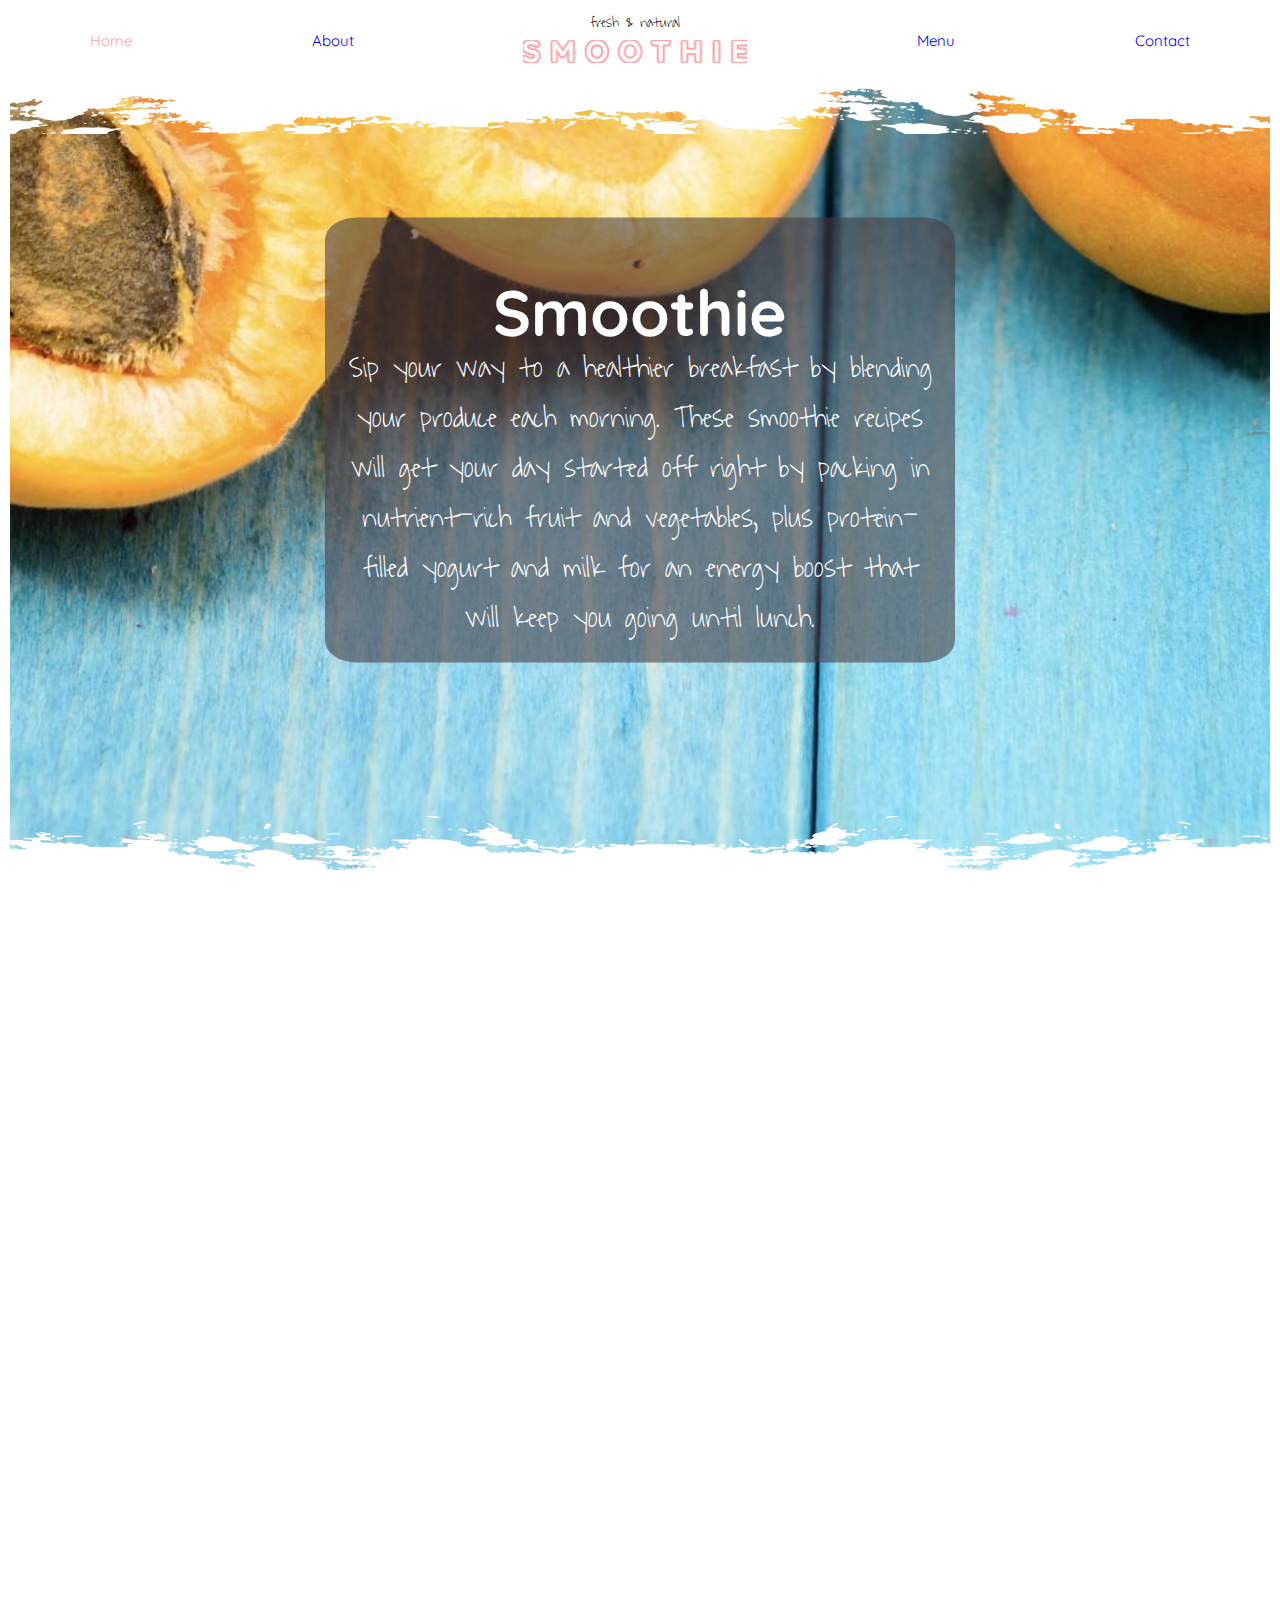
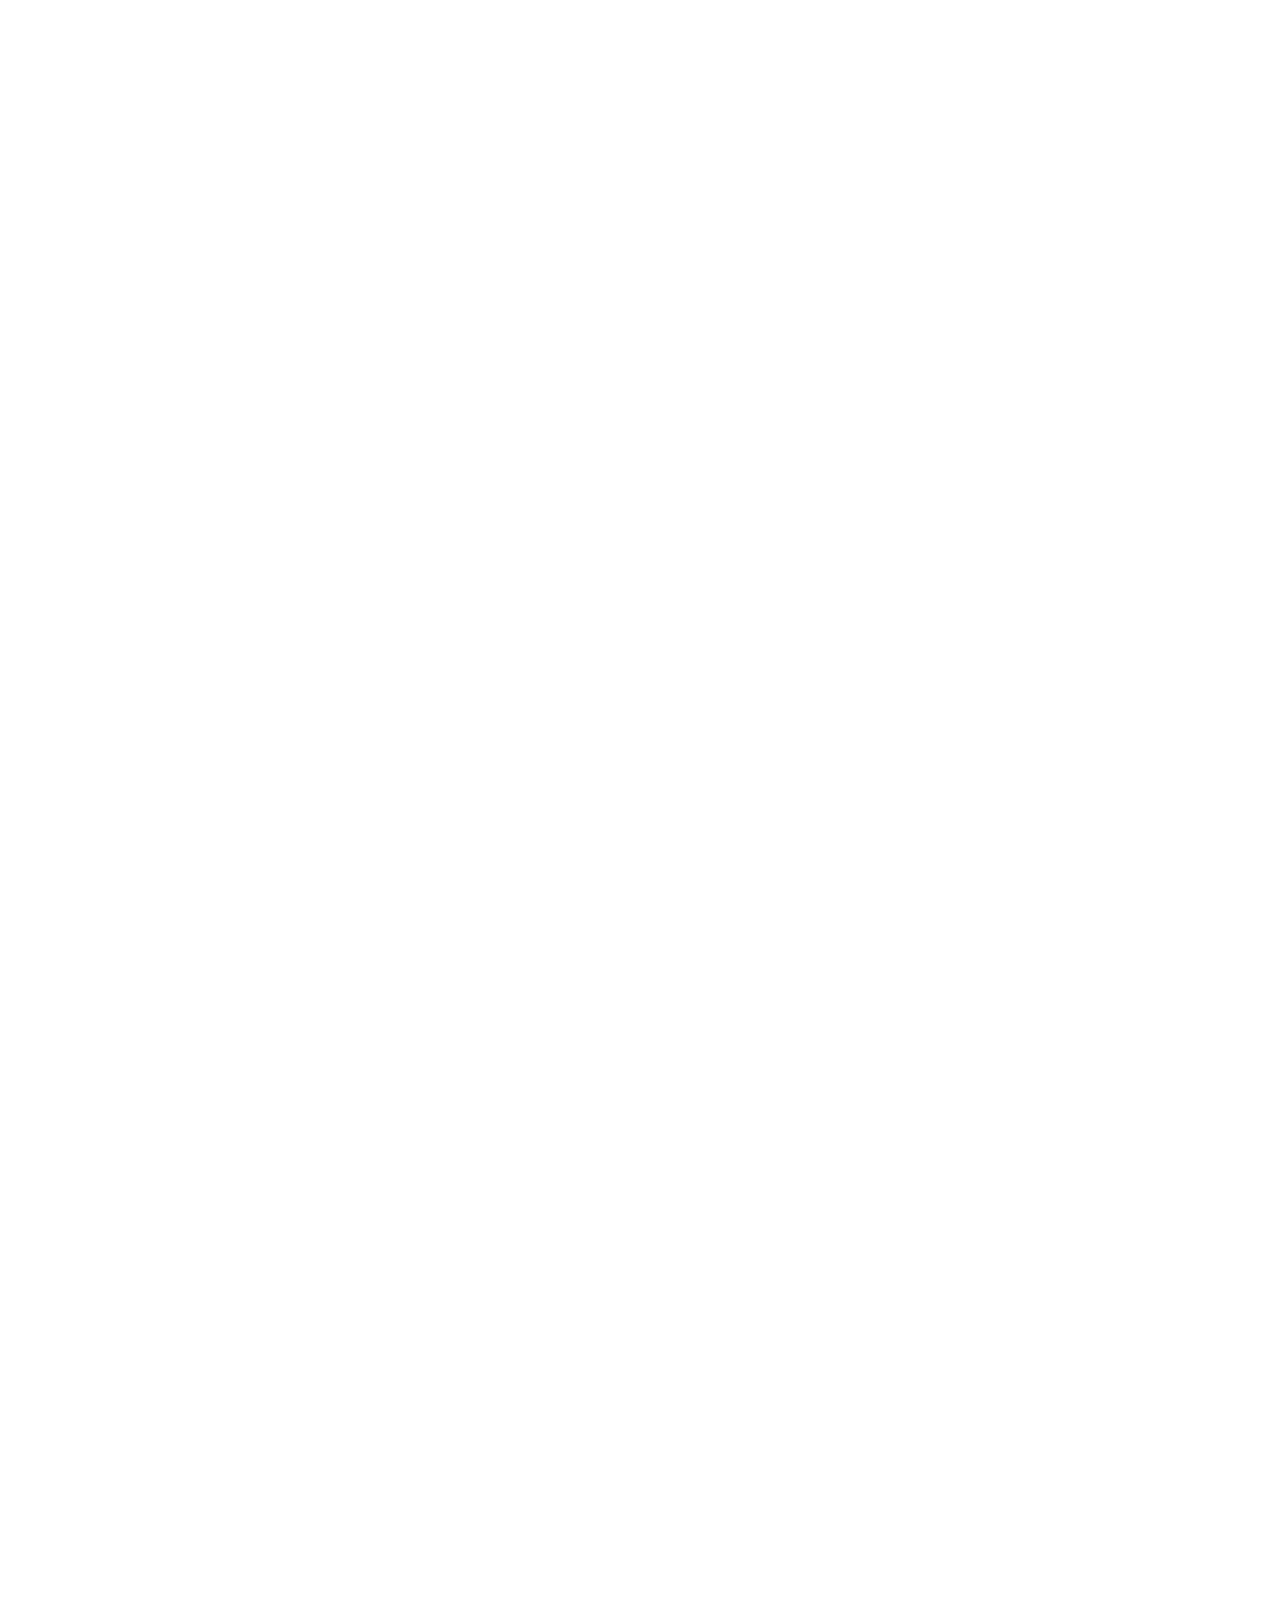
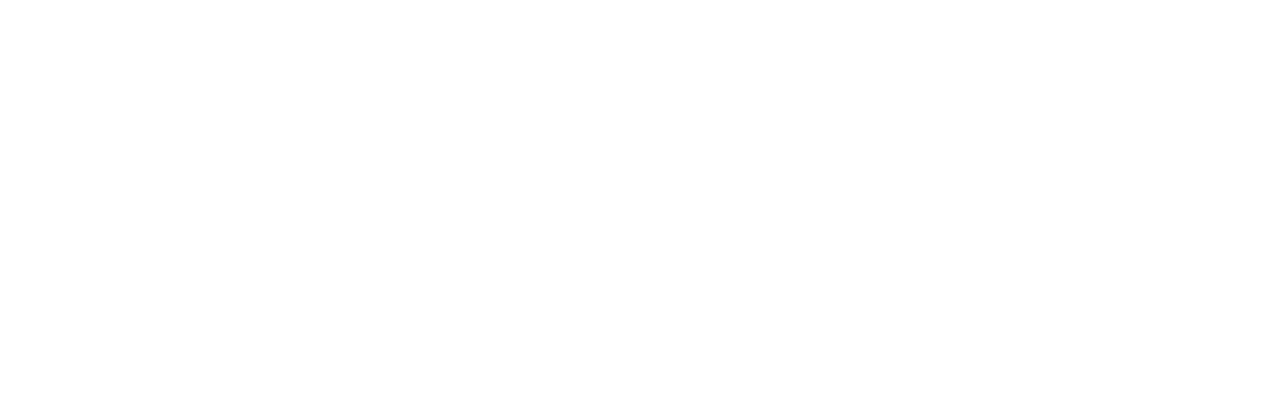
<file: index.html>
<!DOCTYPE html><html lang="ru"><head><meta charset="UTF-8"><meta name="viewport" content="width=device-width,initial-scale=1"><link rel="shortcut icon" href="img/favicon.ico" type="image/x-icon"><meta http-equiv="X-UA-Compatible" content="ie=edge"><meta name="theme-color" content="#111111"><title>Smoothie</title><!-- <link rel="stylesheet" type="text/css" href="slick/slick.css"/> --><!-- <link rel="stylesheet" type="text/css" href="slick/slick-theme.css"/> --><link rel="stylesheet" href="css/vendor.css"><link rel="stylesheet" href="css/main.css"><link rel="apple-touch-icon" sizes="180x180" href="favicon/apple-touch-icon.png"><link rel="icon" type="image/png" sizes="32x32" href="favicon/favicon-32x32.png"><link rel="icon" type="image/png" sizes="16x16" href="favicon/favicon-16x16.png"><link rel="manifest" href="/site.webmanifest"><link rel="mask-icon" href="/safari-pinned-tab.svg" color="#fea3ac"><meta name="msapplication-TileColor" content="#fea3ac"><meta name="theme-color" content="#ffffff"></head><body><div class="wrapper"><header class="header"><div class="container"><nav class="nav"><ul class="menu"><li class="menu__list"><a href="index.html" class="menu__link">Home</a></li><li class="menu__list"><a href="about.html" class="menu__link">About</a></li><li class="menu__logo"><div class="menu__logo_text">fresh & natural</div><a href="#"><img src="img/logo.png" alt="logo" class="menu__logo_img"></a></li><li class="menu__list"><a href="menu.html" class="menu__link">Menu</a></li><li class="menu__list"><a href="contact.html" class="menu__link">Contact</a></li></ul><div class="logo"><div class="menu__logo_text">fresh & natural</div><a><img src="img/logo.png" alt="logo" class="menu__logo_img"></a></div><div class="menu__burger"><span></span></div></nav></div><div class="header__bigslider bigslider"><div class="bigslider__body slider__body move"><img class="bigslider__img" src="img/slider1.jpg" alt="slider"></div><div class="bigslider__body slider__body move"><img class="bigslider__img" src="img/slider2.jpg" alt="slider"></div><div class="bigslider__body slider__body move"><img class="bigslider__img" src="img/slider3.jpg" alt="slider"></div></div><div class="bigheader__info"><h1 class="bigheader__title">Smoothie</h1><p class="bigheader__text">Sip your way to a healthier breakfast by blending your produce each morning. These smoothie recipes will get your day started off right by packing in nutrient-rich fruit and vegetables, plus protein-filled yogurt and milk for an energy boost that will keep you going until lunch.</p></div></header><main class="main" data-main="Smoothie"><div class="benefit"><div class="container"><div class="benefit__box"><div class="benefit__info"><h2 class="benefit__title">The benefits of suzie</h2><ul class="benefit__text"><li class="benefit__item">Smoothie satisfies the daily need for vegetables and fruits.</li><li class="benefit__item">Smoothies are easy, fast and convenient.</li><li class="benefit__item">Smoothies reduce sugar addiction.</li><li class="benefit__item">The smoothie will help build muscle.</li><li class="benefit__item">Smoothies will improve your health.</li></ul></div><div class="benefit__video"><div class="thumb-wrap"><iframe width="560" height="315" src="https://www.youtube.com/embed/YGmQR8yCT_0" title="YouTube video player" frameborder="0" allow="accelerometer; autoplay; clipboard-write; encrypted-media; gyroscope; picture-in-picture" allowfullscreen></iframe></div></div></div></div></div><div class="stats"><div class="container"><div class="stats__box"><div class="stats__card"><div class="stats__img"><!-- <img src="img/apple.svg" alt="apple"> --> <svg><use xlink:href="img/sprite.svg#cherry"></use></svg></div><div class="stats__namber">4832</div><div class="stats__name">Cherry smoothies</div></div><div class="stats__card"><div class="stats__img"><!-- <img src="img/cherry.svg" alt="cherry"> --> <svg><use xlink:href="img/sprite.svg#apple"></use></svg></div><div class="stats__namber">2531</div><div class="stats__name">Apple smoothies</div></div><div class="stats__card"><div class="stats__img"><!-- <img src="img/pineapple.svg" alt="pineapple"> --> <svg><use xlink:href="img/sprite.svg#pineapple"></use></svg></div><div class="stats__namber">1939</div><div class="stats__name">Ananas smoothies</div></div><div class="stats__card"><div class="stats__img"><!-- <img src="img/banana.svg" alt="banana"> --> <svg><use xlink:href="img/sprite.svg#banana"></use></svg></div><div class="stats__namber">7212</div><div class="stats__name">Bananas smoothies</div></div></div></div></div><section class="reviews"><div class="container"><div class="yourcomments"><h3 class="yourcomments__title">Add your comment</h3><div class="yourcomments__box"><div class="yourcomments__in"><input class="yourcomments__input inputfile" id="file" accept="image/jpeg" data-multiple-caption="{count} files selected" type="file"> <label for="file"><span class="foto">Upload photo</span></label><!-- <input class="yourcomments__input" type="datetime"> --> <input class="yourcomments__input yourName" type="text" placeholder="Your name"></div><div class="yourcomments__textar"><textarea class="yourcomments__text" placeholder="Your text"></textarea> <button class="yourcomments__btn" type="submit">Send</button></div></div></div><h3 class="reviews__title">Reviews</h3><div class="reviews__box"><div class="review"><div class="review__foto"><img src="img/staf1.jpg" alt="foto" class="review__img"></div><div class="review__info"><h4 class="review__name">Ava Addams</h4><div class="review__date">22/02/2021</div><div class="review__text">Lorem ipsum dolor sit amet consectetur adipisicing elit. Sapiente molestiae quod eaque assumenda consequatur, possimus dignissimos nulla adipisci dicta est expedita tenetur, culpa nam laudantium recusandae qui odit eum quo.</div></div></div><div class="review"><div class="review__foto"><img src="img/staf2.jpg" alt="foto" class="review__img"></div><div class="review__info"><h4 class="review__name">Ellen Marlen</h4><div class="review__date">16/03/2021</div><div class="review__text">Lorem ipsum dolor sit amet consectetur adipisicing elit. Sapiente molestiae quod eaque assumenda consequatur, possimus dignissimos nulla adipisci dicta est expedita tenetur, culpa nam laudantium recusandae qui odit eum quo.</div></div></div></div></div></section></main><!-- <svg>
    <use xlink:href="img/sprite.svg#instagram"></use>
 </svg> --><footer class="footer"><div class="container"><div class="footer__box"><div class="footer__open"><h3 class="open__title">Opening Hours</h3><ul class="open"><li class="open__day">Mondey /<span> 9.00 - 20.00</span></li><li class="open__day">Tuesday /<span> 9.00 - 20.00</span></li><li class="open__day">Wednesday /<span> 9.00 - 20.00</span></li><li class="open__day">Thursday /<span> 9.00 - 20.00</span></li><li class="open__day">Friday /<span> 9.00 - 20.00</span></li><li class="open__day">Satuday /<span> 9.00 - 20.00</span></li><li class="open__day">Sanday /<span> CLOSED</span></li></ul></div><div class="footer__contact"><div class="contacts"><h3 class="contact__title">Contact Info</h3><ul class="contact"><li class="contact__info"><svg class="link__phone"><use xlink:href="img/sprite.svg#phone"></use></svg> <a href="tel:+38899432032" class="contact__link">+38 899 4320 32</a></li><li class="contact__info"><svg class="link__email"><use xlink:href="img/sprite.svg#arrow"></use></svg> <a href="mailto:hai@aletheme.com" class="contact__link">hai@aletheme.com</a></li><li class="contact__info"><svg class="link__map"><use xlink:href="img/sprite.svg#map"></use></svg> France, Paris, Lille de la Cite 1p</li></ul></div></div><div class="footer__insta"><h3 class="insta__title">Instagram feed</h3><div id="insta"><div class="insta__img"><a href="#"><img src="img/Rectangle1.jpg" alt="insta"></a></div><div class="insta__img"><a href="#"><img src="img/Rectangle2.jpg" alt="insta"></a></div><div class="insta__img"><a href="#"><img src="img/Rectangle3.jpg" alt="insta"></a></div><div class="insta__img"><a href="#"><img src="img/Rectangle4.jpg" alt="insta"></a></div><div class="insta__img"><a href="#"><img src="img/Rectangle5.jpg" alt="insta"></a></div><div class="insta__img"><a href="#"><img src="img/Rectangle6.jpg" alt="insta"></a></div></div></div></div></div></footer><div class="copy"><div class="container"><div class="copy__box"><div class="copy__info">Copyrights 2020. Ale Theme for WordPress</div><div class="copy__social"><div class="stafcart__social"><a href="" class="svg"><svg><use xlink:href="img/sprite.svg#facebook"></use></svg> </a><a href="" class="svg"><svg><use xlink:href="img/sprite.svg#youtube"></use></svg> </a><a href="" class="svg"><svg><use xlink:href="img/sprite.svg#instagram"></use></svg> </a><a href="" class="svg"><svg><use xlink:href="img/sprite.svg#twitter"></use></svg></a></div></div></div></div></div></div><!-- <script src="https://ajax.googleapis.com/ajax/libs/jquery/3.6.0/jquery.min.js"></> --><!-- <script type="text/javascript" src="//code.jquery.com/jquery-1.11.0.min.js"></script> --><!-- <script type="text/javascript" src="//code.jquery.com/jquery-migrate-1.2.1.min.js"></script> --><!-- <script type="text/javascript" src="//cdn.jsdelivr.net/npm/slick-carousel@1.8.1/slick/slick.min.js"></script> --><script src="js/vendor.js"></script><script src="js/main.js"></script></body></html>
</file>
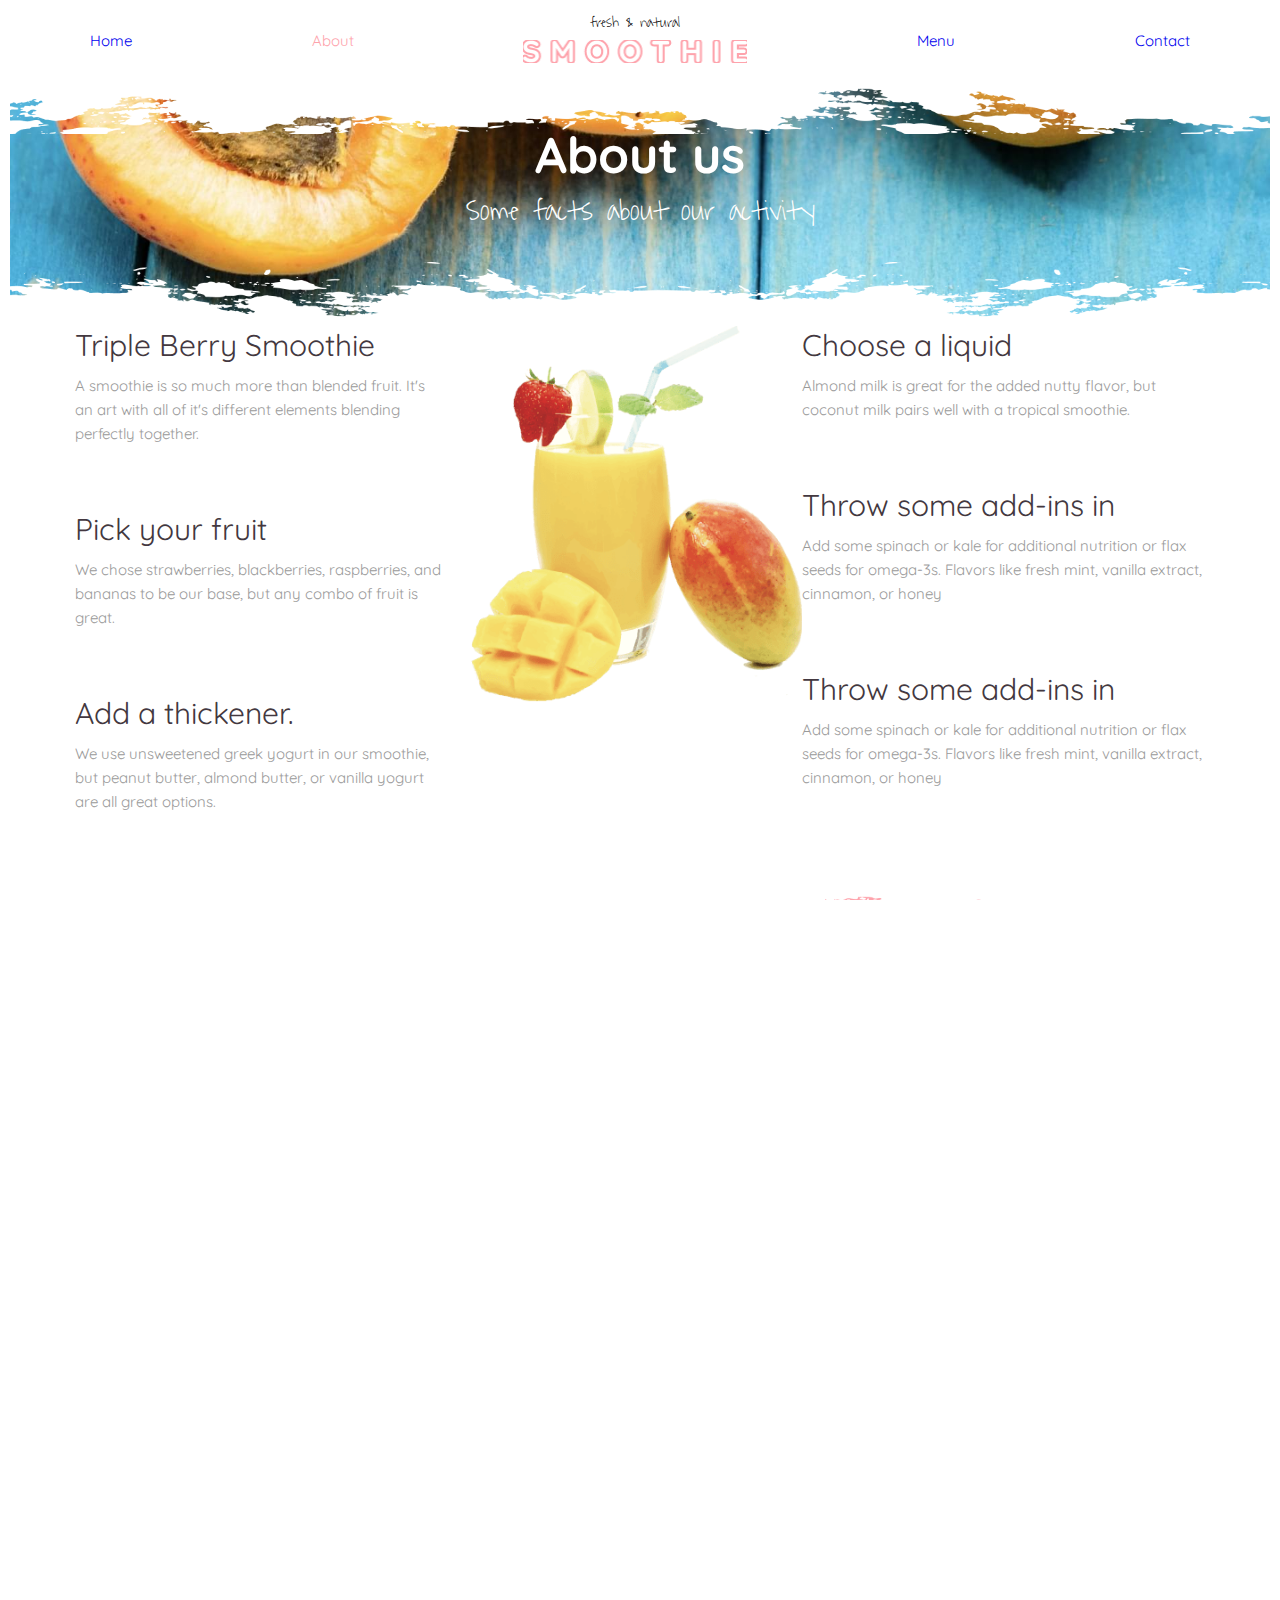
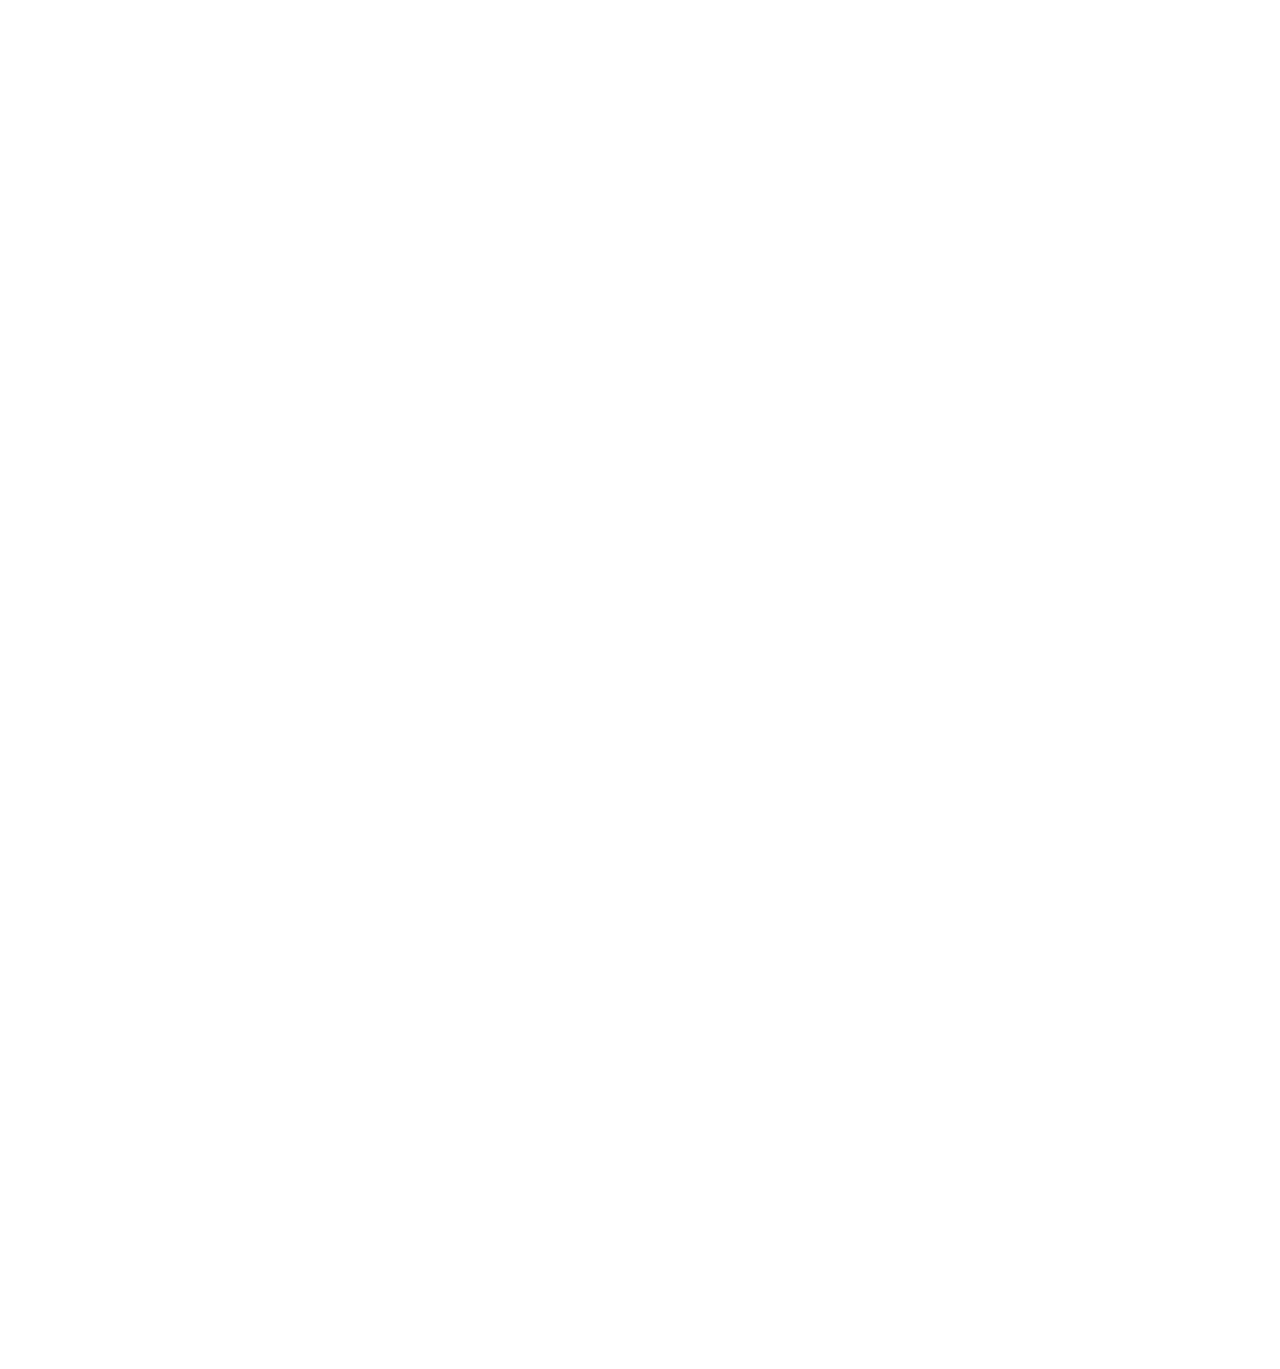
<file: about.html>
<!DOCTYPE html><html lang="ru"><head><meta charset="UTF-8"><meta name="viewport" content="width=device-width,initial-scale=1"><link rel="shortcut icon" href="img/favicon.ico" type="image/x-icon"><meta http-equiv="X-UA-Compatible" content="ie=edge"><meta name="theme-color" content="#111111"><title>About</title><!-- <link rel="stylesheet" type="text/css" href="slick/slick.css"/> --><!-- <link rel="stylesheet" type="text/css" href="slick/slick-theme.css"/> --><link rel="stylesheet" href="css/vendor.css"><link rel="stylesheet" href="css/main.css"><link rel="apple-touch-icon" sizes="180x180" href="favicon/apple-touch-icon.png"><link rel="icon" type="image/png" sizes="32x32" href="favicon/favicon-32x32.png"><link rel="icon" type="image/png" sizes="16x16" href="favicon/favicon-16x16.png"><link rel="manifest" href="/site.webmanifest"><link rel="mask-icon" href="/safari-pinned-tab.svg" color="#fea3ac"><meta name="msapplication-TileColor" content="#fea3ac"><meta name="theme-color" content="#ffffff"></head><body><div class="wrapper"><header class="header"><div class="container"><nav class="nav"><ul class="menu"><li class="menu__list"><a href="index.html" class="menu__link">Home</a></li><li class="menu__list"><a href="about.html" class="menu__link">About</a></li><li class="menu__logo"><div class="menu__logo_text">fresh & natural</div><a href="#"><img src="img/logo.png" alt="logo" class="menu__logo_img"></a></li><li class="menu__list"><a href="menu.html" class="menu__link">Menu</a></li><li class="menu__list"><a href="contact.html" class="menu__link">Contact</a></li></ul><div class="logo"><div class="menu__logo_text">fresh & natural</div><a><img src="img/logo.png" alt="logo" class="menu__logo_img"></a></div><div class="menu__burger"><span></span></div></nav></div><div class="header__slider slider"><div class="slider__body move"><img class="slider__img" src="img/slider1.jpg" alt="slider"></div><div class="slider__body move"><img class="slider__img" src="img/slider2.jpg" alt="slider"></div><div class="slider__body move"><img class="slider__img" src="img/slider3.jpg" alt="slider"></div></div><div class="header__info"><h1 class="header__title">About us</h1><p class="header__text">Some facts about our activity</p></div></header><main class="main" data-main="About us"><div class="about"><div class="container"><div class="about__box"><div class="about__info1 producs"><div class="product"><h2 class="product__title">Triple Berry Smoothie</h2><p class="product__text">A smoothie is so much more than blended fruit. It's an art with all of it's different elements blending perfectly together.</p></div><div class="product"><h2 class="product__title">Pick your fruit</h2><p class="product__text">We chose strawberries, blackberries, raspberries, and bananas to be our base, but any combo of fruit is great.</p></div><div class="product"><h2 class="product__title">Add a thickener.</h2><p class="product__text">We use unsweetened greek yogurt in our smoothie, but peanut butter, almond butter, or vanilla yogurt are all great options.</p></div></div><div class="about__img"><img src="img/smoothie.png" alt="smoothie"></div><div class="about__info2 producs"><div class="product"><h2 class="product__title">Choose a liquid</h2><p class="product__text">Almond milk is great for the added nutty flavor, but coconut milk pairs well with a tropical smoothie.</p></div><div class="product"><h2 class="product__title">Throw some add-ins in</h2><p class="product__text">Add some spinach or kale for additional nutrition or flax seeds for omega-3s. Flavors like fresh mint, vanilla extract, cinnamon, or honey</p></div><div class="product"><h2 class="product__title">Throw some add-ins in</h2><p class="product__text">Add some spinach or kale for additional nutrition or flax seeds for omega-3s. Flavors like fresh mint, vanilla extract, cinnamon, or honey</p></div></div></div></div></div><div class="stats"><div class="container"><div class="stats__box"><div class="stats__card"><div class="stats__img"><!-- <img src="img/apple.svg" alt="apple"> --> <svg><use xlink:href="img/sprite.svg#cherry"></use></svg></div><div class="stats__namber">4832</div><div class="stats__name">Cherry smoothies</div></div><div class="stats__card"><div class="stats__img"><!-- <img src="img/cherry.svg" alt="cherry"> --> <svg><use xlink:href="img/sprite.svg#apple"></use></svg></div><div class="stats__namber">2531</div><div class="stats__name">Apple smoothies</div></div><div class="stats__card"><div class="stats__img"><!-- <img src="img/pineapple.svg" alt="pineapple"> --> <svg><use xlink:href="img/sprite.svg#pineapple"></use></svg></div><div class="stats__namber">1939</div><div class="stats__name">Ananas smoothies</div></div><div class="stats__card"><div class="stats__img"><img src="img/banana.svg" alt="banana"><!-- <svg>
               <use xlink:href="img/sprite.svg#banana"></use>
             </svg> --></div><div class="stats__namber">7212</div><div class="stats__name">Bananas smoothies</div></div></div></div></div><section class="team"><div class="container"><h2 class="team__title">Dream Team</h2><p class="team__text">Meet our members</p><div class="team__box"><div class="team__cart stafcart _blue"><div class="stafcart__foto _left"><img src="img/staf1.jpg" alt="foto" class="stafcart__img"></div><div class="stafcart__info_left"><h3 class="stafcart__title">Ava Addams</h3><h4 class="stafcart__position">Designer</h4><p class="stafcart__text">Lorem ipsum dolor sit amet, consectetur adipiscing elit. Suspendisse dui ante, cons non profit here.</p><div class="stafcart__social"><a href="#" class="svg"><svg><use xlink:href="img/sprite.svg#facebook"></use></svg> </a><a href="#" class="svg"><svg><use xlink:href="img/sprite.svg#youtube"></use></svg> </a><a href="#" class="svg"><svg><use xlink:href="img/sprite.svg#instagram"></use></svg> </a><a href="#" class="svg"><svg><use xlink:href="img/sprite.svg#twitter"></use></svg></a></div></div></div><div class="team__cart stafcart _green"><div class="stafcart__foto _left"><img src="img/staf2.jpg" alt="foto" class="stafcart__img"></div><div class="stafcart__info_left"><h3 class="stafcart__title">Ellen Marlen</h3><h4 class="stafcart__position">Designer</h4><p class="stafcart__text">Lorem ipsum dolor sit amet, consectetur adipiscing elit. Suspendisse dui ante, cons non profit here.</p><div class="stafcart__social"><a href="#" class="svg"><svg><use xlink:href="img/sprite.svg#facebook"></use></svg> </a><a href="#" class="svg"><svg><use xlink:href="img/sprite.svg#youtube"></use></svg> </a><a href="#" class="svg"><svg><use xlink:href="img/sprite.svg#instagram"></use></svg> </a><a href="#" class="svg"><svg><use xlink:href="img/sprite.svg#twitter"></use></svg></a></div></div></div><div class="team__cart stafcart _green"><div class="stafcart__foto _right"><img src="img/staf3.jpg" alt="foto" class="stafcart__img"></div><div class="stafcart__info_right"><h3 class="stafcart__title">Rebecca Le</h3><h4 class="stafcart__position">Designer</h4><p class="stafcart__text">Lorem ipsum dolor sit amet, consectetur adipiscing elit. Suspendisse dui ante, cons non profit here.</p><div class="stafcart__social"><a href="#" class="svg"><svg><use xlink:href="img/sprite.svg#facebook"></use></svg> </a><a href="#" class="svg"><svg><use xlink:href="img/sprite.svg#youtube"></use></svg> </a><a href="#" class="svg"><svg><use xlink:href="img/sprite.svg#instagram"></use></svg> </a><a href="#" class="svg"><svg><use xlink:href="img/sprite.svg#twitter"></use></svg></a></div></div></div><div class="team__cart stafcart _blue"><div class="stafcart__foto _right"><img src="img/staf4.jpg" alt="foto" class="stafcart__img"></div><div class="stafcart__info_right"><h3 class="stafcart__title">Andy Shped</h3><h4 class="stafcart__position">Drinker</h4><p class="stafcart__text">Lorem ipsum dolor sit amet, consectetur adipiscing elit. Suspendisse dui ante, cons non profit here.</p><div class="stafcart__social"><a href="#" class="svg"><svg><use xlink:href="img/sprite.svg#facebook"></use></svg> </a><a href="#" class="svg"><svg><use xlink:href="img/sprite.svg#youtube"></use></svg> </a><a href="#" class="svg"><svg><use xlink:href="img/sprite.svg#instagram"></use></svg> </a><a href="#" class="svg"><svg><use xlink:href="img/sprite.svg#twitter"></use></svg></a></div></div></div></div></div></section></main><!-- <svg>
    <use xlink:href="img/sprite.svg#instagram"></use>
 </svg> --><footer class="footer"><div class="container"><div class="footer__box"><div class="footer__open"><h3 class="open__title">Opening Hours</h3><ul class="open"><li class="open__day">Mondey /<span> 9.00 - 20.00</span></li><li class="open__day">Tuesday /<span> 9.00 - 20.00</span></li><li class="open__day">Wednesday /<span> 9.00 - 20.00</span></li><li class="open__day">Thursday /<span> 9.00 - 20.00</span></li><li class="open__day">Friday /<span> 9.00 - 20.00</span></li><li class="open__day">Satuday /<span> 9.00 - 20.00</span></li><li class="open__day">Sanday /<span> CLOSED</span></li></ul></div><div class="footer__contact"><div class="contacts"><h3 class="contact__title">Contact Info</h3><ul class="contact"><li class="contact__info"><svg class="link__phone"><use xlink:href="img/sprite.svg#phone"></use></svg> <a href="tel:+38899432032" class="contact__link">+38 899 4320 32</a></li><li class="contact__info"><svg class="link__email"><use xlink:href="img/sprite.svg#arrow"></use></svg> <a href="mailto:hai@aletheme.com" class="contact__link">hai@aletheme.com</a></li><li class="contact__info"><svg class="link__map"><use xlink:href="img/sprite.svg#map"></use></svg> France, Paris, Lille de la Cite 1p</li></ul></div></div><div class="footer__insta"><h3 class="insta__title">Instagram feed</h3><div id="insta"><div class="insta__img"><a href="#"><img src="img/Rectangle1.jpg" alt="insta"></a></div><div class="insta__img"><a href="#"><img src="img/Rectangle2.jpg" alt="insta"></a></div><div class="insta__img"><a href="#"><img src="img/Rectangle3.jpg" alt="insta"></a></div><div class="insta__img"><a href="#"><img src="img/Rectangle4.jpg" alt="insta"></a></div><div class="insta__img"><a href="#"><img src="img/Rectangle5.jpg" alt="insta"></a></div><div class="insta__img"><a href="#"><img src="img/Rectangle6.jpg" alt="insta"></a></div></div></div></div></div></footer><div class="copy"><div class="container"><div class="copy__box"><div class="copy__info">Copyrights 2020. Ale Theme for WordPress</div><div class="copy__social"><div class="stafcart__social"><a href="" class="svg"><svg><use xlink:href="img/sprite.svg#facebook"></use></svg> </a><a href="" class="svg"><svg><use xlink:href="img/sprite.svg#youtube"></use></svg> </a><a href="" class="svg"><svg><use xlink:href="img/sprite.svg#instagram"></use></svg> </a><a href="" class="svg"><svg><use xlink:href="img/sprite.svg#twitter"></use></svg></a></div></div></div></div></div></div><!-- <script src="https://ajax.googleapis.com/ajax/libs/jquery/3.6.0/jquery.min.js"></> --><!-- <script type="text/javascript" src="//code.jquery.com/jquery-1.11.0.min.js"></script> --><!-- <script type="text/javascript" src="//code.jquery.com/jquery-migrate-1.2.1.min.js"></script> --><!-- <script type="text/javascript" src="//cdn.jsdelivr.net/npm/slick-carousel@1.8.1/slick/slick.min.js"></script> --><script src="js/vendor.js"></script><script src="js/main.js"></script></body></html>
</file>
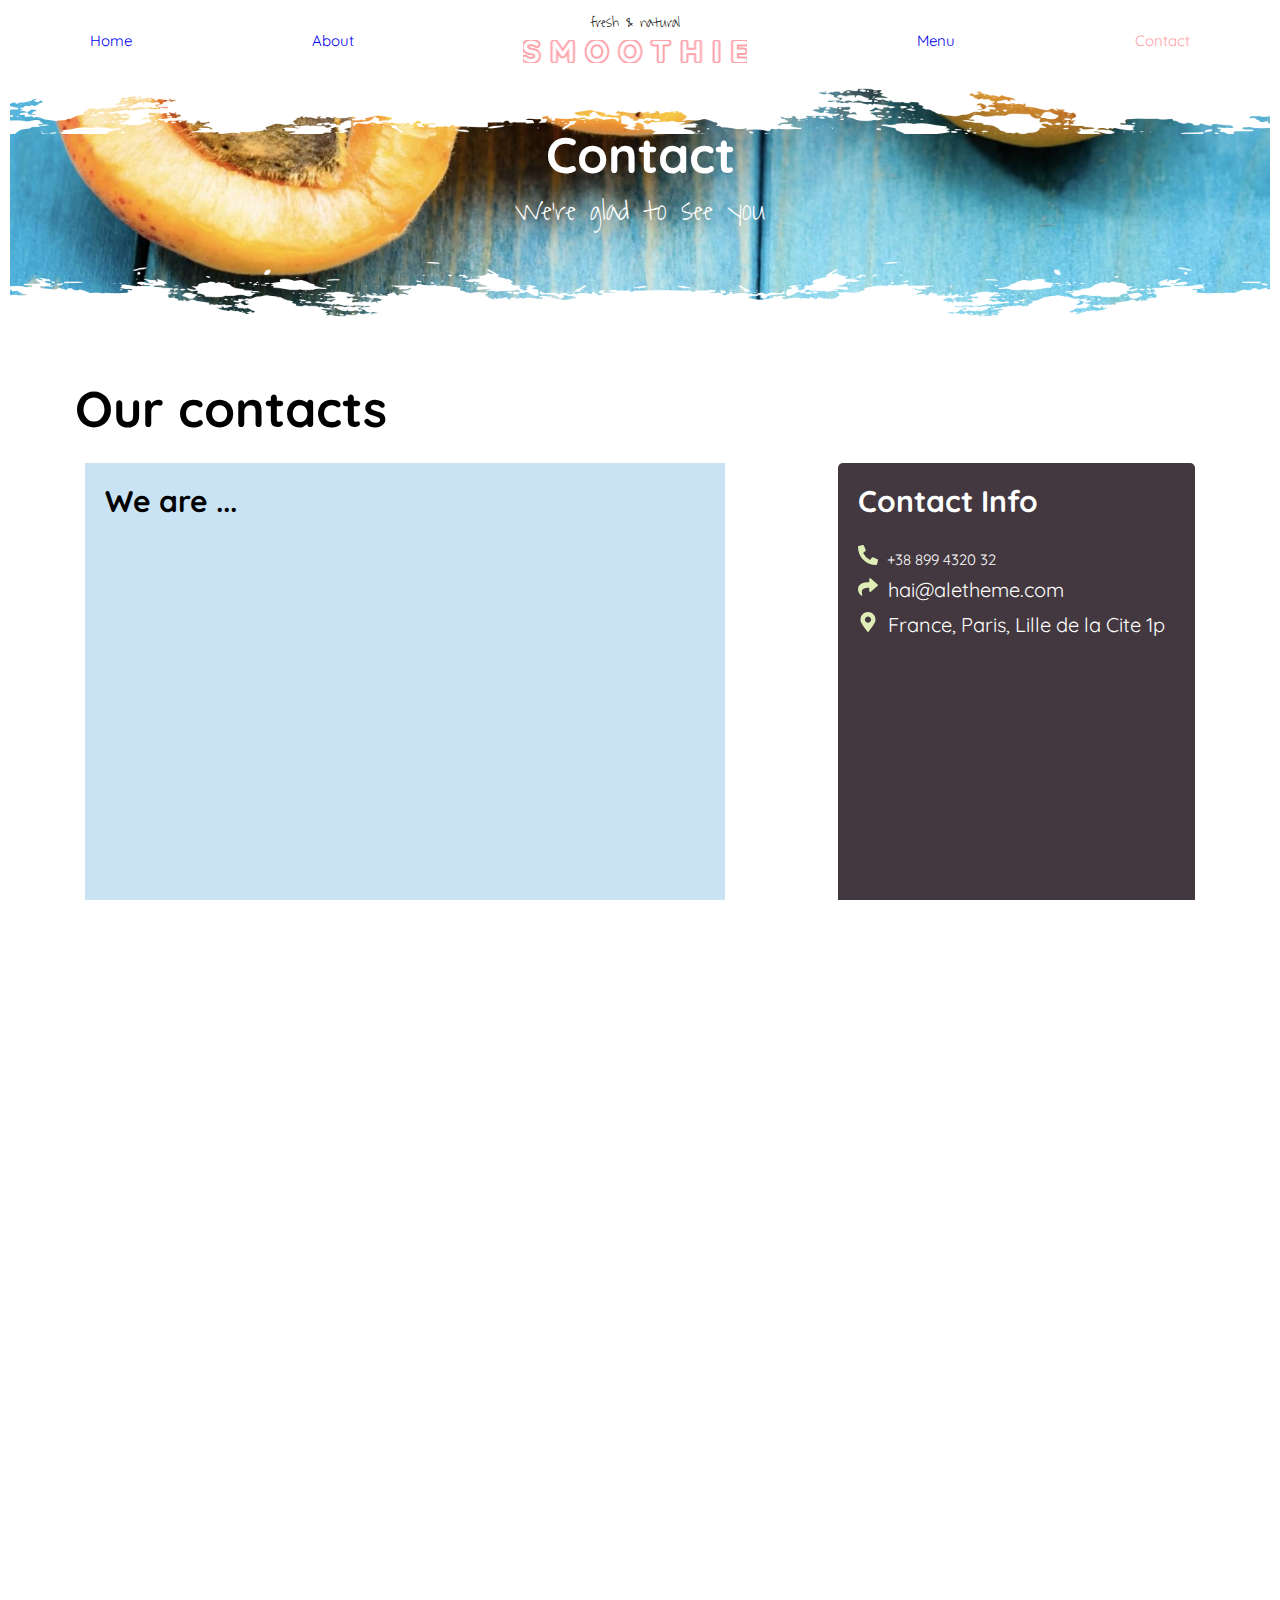
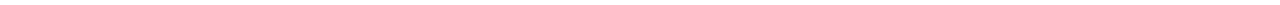
<file: contact.html>
<!DOCTYPE html><html lang="ru"><head><meta charset="UTF-8"><meta name="viewport" content="width=device-width,initial-scale=1"><link rel="shortcut icon" href="img/favicon.ico" type="image/x-icon"><meta http-equiv="X-UA-Compatible" content="ie=edge"><meta name="theme-color" content="#111111"><title>Contact</title><!-- <link rel="stylesheet" type="text/css" href="slick/slick.css"/> --><!-- <link rel="stylesheet" type="text/css" href="slick/slick-theme.css"/> --><link rel="stylesheet" href="css/vendor.css"><link rel="stylesheet" href="css/main.css"><link rel="apple-touch-icon" sizes="180x180" href="favicon/apple-touch-icon.png"><link rel="icon" type="image/png" sizes="32x32" href="favicon/favicon-32x32.png"><link rel="icon" type="image/png" sizes="16x16" href="favicon/favicon-16x16.png"><link rel="manifest" href="/site.webmanifest"><link rel="mask-icon" href="/safari-pinned-tab.svg" color="#fea3ac"><meta name="msapplication-TileColor" content="#fea3ac"><meta name="theme-color" content="#ffffff"></head><body><div class="wrapper"><header class="header"><div class="container"><nav class="nav"><ul class="menu"><li class="menu__list"><a href="index.html" class="menu__link">Home</a></li><li class="menu__list"><a href="about.html" class="menu__link">About</a></li><li class="menu__logo"><div class="menu__logo_text">fresh & natural</div><a href="#"><img src="img/logo.png" alt="logo" class="menu__logo_img"></a></li><li class="menu__list"><a href="menu.html" class="menu__link">Menu</a></li><li class="menu__list"><a href="contact.html" class="menu__link">Contact</a></li></ul><div class="logo"><div class="menu__logo_text">fresh & natural</div><a><img src="img/logo.png" alt="logo" class="menu__logo_img"></a></div><div class="menu__burger"><span></span></div></nav></div><div class="header__slider slider"><div class="slider__body move"><img class="slider__img" src="img/slider1.jpg" alt="slider"></div><div class="slider__body move"><img class="slider__img" src="img/slider2.jpg" alt="slider"></div><div class="slider__body move"><img class="slider__img" src="img/slider3.jpg" alt="slider"></div></div><div class="header__info"><h1 class="header__title">About us</h1><p class="header__text">Some facts about our activity</p></div></header><main class="main" data-main="Contact"><section class="local"><div class="container"><h2 class="local__title">Our contacts</h2><div class="local__box"><div class="local__map"><h3 class="map__title">We are ...</h3><iframe src="https://www.google.com/maps/embed?pb=!1m18!1m12!1m3!1d21006.933620796088!2d2.2762070604907447!3d48.84168121887299!2m3!1f0!2f0!3f0!3m2!1i1024!2i768!4f13.1!3m3!1m2!1s0x47e6700ec3d00001%3A0xf2c4e0295434fccb!2sAgence%20immobili%C3%A8re%20Guy%20Hoquet%20PARIS%2015%20Saint%20Charles!5e0!3m2!1sru!2sua!4v1635867430502!5m2!1sru!2sua" width="600" height="450" style="border:0;" allowfullscreen="" loading="lazy"></iframe><ul class="contact1"><li class="contact__info"><svg class="link__phone"><use xlink:href="img/sprite.svg#phone"></use></svg> <a href="tel:+38899432032" class="contact__link">+38 899 4320 32</a></li><li class="contact__info"><svg class="link__email"><use xlink:href="img/sprite.svg#arrow"></use></svg> <a href="mailto:hai@aletheme.com" class="contact__link">hai@aletheme.com</a></li><li class="contact__info"><svg class="link__map"><use xlink:href="img/sprite.svg#map"></use></svg> France, Paris, Lille de la Cite 1p</li></ul></div><div class="local__info"><h3 class="info__title">Contact Info</h3><ul class="info"><li class="info__phone"><svg class="link__phone"><use xlink:href="img/sprite.svg#phone"></use></svg> <a href="tel:+38899432032" class="info__link">+38 899 4320 32</a></li><li class="info__info"><svg class="link__email"><use xlink:href="img/sprite.svg#arrow"></use></svg> <a href="mailto:hai@aletheme.com" class="info__link">hai@aletheme.com</a></li><li class="info__info"><svg class="link__map"><use xlink:href="img/sprite.svg#map"></use></svg> France, Paris, Lille de la Cite 1p</li></ul></div></div></div></section></main><!-- <svg>
    <use xlink:href="img/sprite.svg#instagram"></use>
 </svg> --><footer class="footer"><div class="container"><div class="footer__box"><div class="footer__open"><h3 class="open__title">Opening Hours</h3><ul class="open"><li class="open__day">Mondey /<span> 9.00 - 20.00</span></li><li class="open__day">Tuesday /<span> 9.00 - 20.00</span></li><li class="open__day">Wednesday /<span> 9.00 - 20.00</span></li><li class="open__day">Thursday /<span> 9.00 - 20.00</span></li><li class="open__day">Friday /<span> 9.00 - 20.00</span></li><li class="open__day">Satuday /<span> 9.00 - 20.00</span></li><li class="open__day">Sanday /<span> CLOSED</span></li></ul></div><div class="footer__contact"><div class="contacts"><h3 class="contact__title">Contact Info</h3><ul class="contact"><li class="contact__info"><svg class="link__phone"><use xlink:href="img/sprite.svg#phone"></use></svg> <a href="tel:+38899432032" class="contact__link">+38 899 4320 32</a></li><li class="contact__info"><svg class="link__email"><use xlink:href="img/sprite.svg#arrow"></use></svg> <a href="mailto:hai@aletheme.com" class="contact__link">hai@aletheme.com</a></li><li class="contact__info"><svg class="link__map"><use xlink:href="img/sprite.svg#map"></use></svg> France, Paris, Lille de la Cite 1p</li></ul></div></div><div class="footer__insta"><h3 class="insta__title">Instagram feed</h3><div id="insta"><div class="insta__img"><a href="#"><img src="img/Rectangle1.jpg" alt="insta"></a></div><div class="insta__img"><a href="#"><img src="img/Rectangle2.jpg" alt="insta"></a></div><div class="insta__img"><a href="#"><img src="img/Rectangle3.jpg" alt="insta"></a></div><div class="insta__img"><a href="#"><img src="img/Rectangle4.jpg" alt="insta"></a></div><div class="insta__img"><a href="#"><img src="img/Rectangle5.jpg" alt="insta"></a></div><div class="insta__img"><a href="#"><img src="img/Rectangle6.jpg" alt="insta"></a></div></div></div></div></div></footer><div class="copy"><div class="container"><div class="copy__box"><div class="copy__info">Copyrights 2020. Ale Theme for WordPress</div><div class="copy__social"><div class="stafcart__social"><a href="" class="svg"><svg><use xlink:href="img/sprite.svg#facebook"></use></svg> </a><a href="" class="svg"><svg><use xlink:href="img/sprite.svg#youtube"></use></svg> </a><a href="" class="svg"><svg><use xlink:href="img/sprite.svg#instagram"></use></svg> </a><a href="" class="svg"><svg><use xlink:href="img/sprite.svg#twitter"></use></svg></a></div></div></div></div></div></div><!-- <script src="https://ajax.googleapis.com/ajax/libs/jquery/3.6.0/jquery.min.js"></> --><!-- <script type="text/javascript" src="//code.jquery.com/jquery-1.11.0.min.js"></script> --><!-- <script type="text/javascript" src="//code.jquery.com/jquery-migrate-1.2.1.min.js"></script> --><!-- <script type="text/javascript" src="//cdn.jsdelivr.net/npm/slick-carousel@1.8.1/slick/slick.min.js"></script> --><script src="js/vendor.js"></script><script src="js/main.js"></script></body></html>
</file>
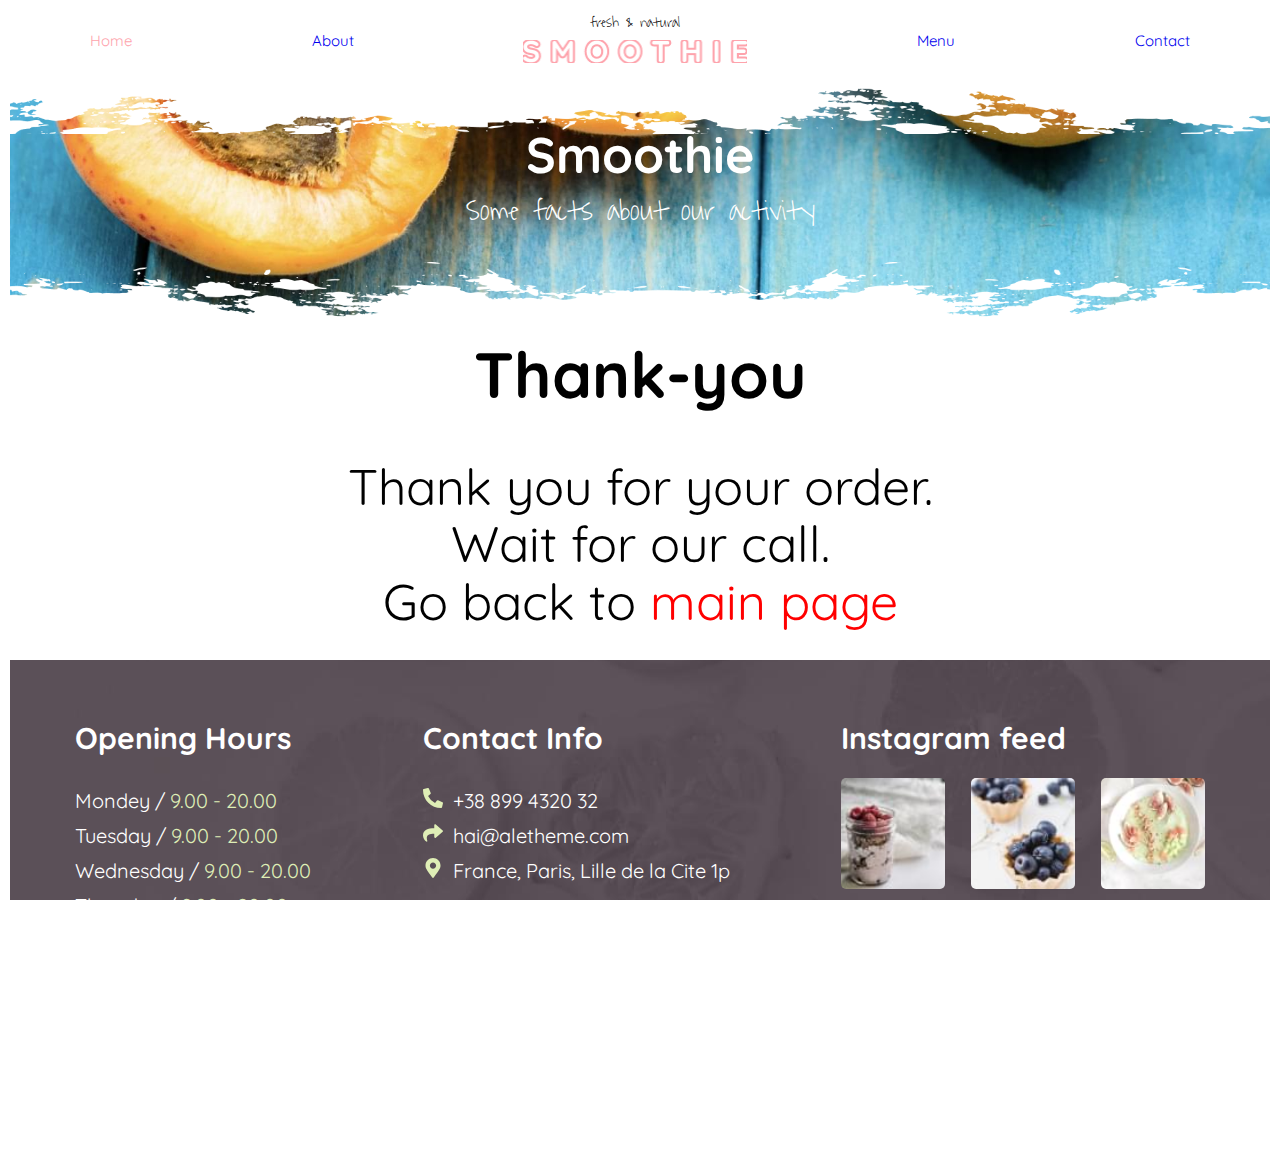
<file: thank-you.html>
<!DOCTYPE html><html lang="ru"><head><meta charset="UTF-8"><meta name="viewport" content="width=device-width,initial-scale=1"><link rel="shortcut icon" href="img/favicon.ico" type="image/x-icon"><meta http-equiv="X-UA-Compatible" content="ie=edge"><meta name="theme-color" content="#111111"><title>thank-you</title><!-- <link rel="stylesheet" type="text/css" href="slick/slick.css"/> --><!-- <link rel="stylesheet" type="text/css" href="slick/slick-theme.css"/> --><link rel="stylesheet" href="css/vendor.css"><link rel="stylesheet" href="css/main.css"><link rel="apple-touch-icon" sizes="180x180" href="favicon/apple-touch-icon.png"><link rel="icon" type="image/png" sizes="32x32" href="favicon/favicon-32x32.png"><link rel="icon" type="image/png" sizes="16x16" href="favicon/favicon-16x16.png"><link rel="manifest" href="/site.webmanifest"><link rel="mask-icon" href="/safari-pinned-tab.svg" color="#fea3ac"><meta name="msapplication-TileColor" content="#fea3ac"><meta name="theme-color" content="#ffffff"></head><body><div class="wrapper"><header class="header"><div class="container"><nav class="nav"><ul class="menu"><li class="menu__list"><a href="index.html" class="menu__link">Home</a></li><li class="menu__list"><a href="about.html" class="menu__link">About</a></li><li class="menu__logo"><div class="menu__logo_text">fresh & natural</div><a href="#"><img src="img/logo.png" alt="logo" class="menu__logo_img"></a></li><li class="menu__list"><a href="menu.html" class="menu__link">Menu</a></li><li class="menu__list"><a href="contact.html" class="menu__link">Contact</a></li></ul><div class="logo"><div class="menu__logo_text">fresh & natural</div><a><img src="img/logo.png" alt="logo" class="menu__logo_img"></a></div><div class="menu__burger"><span></span></div></nav></div><div class="header__slider slider"><div class="slider__body move"><img class="slider__img" src="img/slider1.jpg" alt="slider"></div><div class="slider__body move"><img class="slider__img" src="img/slider2.jpg" alt="slider"></div><div class="slider__body move"><img class="slider__img" src="img/slider3.jpg" alt="slider"></div></div><div class="header__info"><h1 class="header__title">About us</h1><p class="header__text">Some facts about our activity</p></div></header><main class="main" data-main="Smoothie"><div class="massage"><h2 class="massage__title">Thank-you</h2><p class="massage__text">Thank you for your order.<br>Wait for our call.<br>Go back to <a class="massage__link" href="index.html">main page</a></p></div></main><!-- <svg>
    <use xlink:href="img/sprite.svg#instagram"></use>
 </svg> --><footer class="footer"><div class="container"><div class="footer__box"><div class="footer__open"><h3 class="open__title">Opening Hours</h3><ul class="open"><li class="open__day">Mondey /<span> 9.00 - 20.00</span></li><li class="open__day">Tuesday /<span> 9.00 - 20.00</span></li><li class="open__day">Wednesday /<span> 9.00 - 20.00</span></li><li class="open__day">Thursday /<span> 9.00 - 20.00</span></li><li class="open__day">Friday /<span> 9.00 - 20.00</span></li><li class="open__day">Satuday /<span> 9.00 - 20.00</span></li><li class="open__day">Sanday /<span> CLOSED</span></li></ul></div><div class="footer__contact"><div class="contacts"><h3 class="contact__title">Contact Info</h3><ul class="contact"><li class="contact__info"><svg class="link__phone"><use xlink:href="img/sprite.svg#phone"></use></svg> <a href="tel:+38899432032" class="contact__link">+38 899 4320 32</a></li><li class="contact__info"><svg class="link__email"><use xlink:href="img/sprite.svg#arrow"></use></svg> <a href="mailto:hai@aletheme.com" class="contact__link">hai@aletheme.com</a></li><li class="contact__info"><svg class="link__map"><use xlink:href="img/sprite.svg#map"></use></svg> France, Paris, Lille de la Cite 1p</li></ul></div></div><div class="footer__insta"><h3 class="insta__title">Instagram feed</h3><div id="insta"><div class="insta__img"><a href="#"><img src="img/Rectangle1.jpg" alt="insta"></a></div><div class="insta__img"><a href="#"><img src="img/Rectangle2.jpg" alt="insta"></a></div><div class="insta__img"><a href="#"><img src="img/Rectangle3.jpg" alt="insta"></a></div><div class="insta__img"><a href="#"><img src="img/Rectangle4.jpg" alt="insta"></a></div><div class="insta__img"><a href="#"><img src="img/Rectangle5.jpg" alt="insta"></a></div><div class="insta__img"><a href="#"><img src="img/Rectangle6.jpg" alt="insta"></a></div></div></div></div></div></footer><div class="copy"><div class="container"><div class="copy__box"><div class="copy__info">Copyrights 2020. Ale Theme for WordPress</div><div class="copy__social"><div class="stafcart__social"><a href="" class="svg"><svg><use xlink:href="img/sprite.svg#facebook"></use></svg> </a><a href="" class="svg"><svg><use xlink:href="img/sprite.svg#youtube"></use></svg> </a><a href="" class="svg"><svg><use xlink:href="img/sprite.svg#instagram"></use></svg> </a><a href="" class="svg"><svg><use xlink:href="img/sprite.svg#twitter"></use></svg></a></div></div></div></div></div></div><script src="js/vendor.js"></script><script src="js/main.js"></script></body></html>
</file>
<file: css/main.css>
@charset "UTF-8";@import url(https://fonts.googleapis.com/css2?family=Quicksand:wght@300;400;700&family=Waiting+for+the+Sunrise&display=swap);.custom-checkbox__field:checked+.custom-checkbox__content::after{opacity:1}.custom-checkbox__field:focus+.custom-checkbox__content::before{outline:red solid 2px;outline-offset:2px}.custom-checkbox__field:disabled+.custom-checkbox__content{opacity:.4;pointer-events:none}html{box-sizing:border-box}*,::after,::before{box-sizing:inherit}body,html{height:100%;font-size:15px;line-height:25px;overflow-x:hidden}*{margin:0;padding:0}body{margin:0;padding:0 10px;font-family:Quicksand,sans-serif}.wrapper{min-height:100%;display:flex;flex-direction:column}.main{flex:1 1 auto}img{max-width:100%}a{text-decoration:none}.site-container{overflow:hidden}.is-hidden{display:none!important}.btn-reset{border:none;padding:0;background:0 0;cursor:pointer}.list-reset{list-style:none;margin:0;padding:0}.container{margin:0 auto;max-width:1130px;position:relative}.js-focus-visible :focus:not(.focus-visible){outline:0}li{list-style:none}.massage{padding:30px 0;text-align:center;width:50%;margin:0 auto}.massage__title{font-size:clamp(45px,5vw,80px);line-height:clamp(27.5px,5vw,37.5px);margin-bottom:clamp(30px,5vw,65px)}.massage__text{font-size:clamp(25px,5vw,50px);line-height:clamp(37.5px,5vw,57.5px)}.massage__link{color:red}.massage__link:hover{transition:1s;text-decoration:underline}h1{font-size:70px}.footer{background:url(../img/bgFooter.jpg) 0 85%;padding:clamp(30px,5vw,60px) 10px;color:#fff}.footer__box{display:flex;justify-content:space-between;flex-wrap:wrap-reverse}@media (max-width:1000px){.footer__box{justify-content:center}.footer__open{margin-right:20px}.footer__insta{margin-bottom:20px}}@media (max-width:730px){.footer__box{display:block}.footer__open{margin-right:0}.contact__title,.open__title{border:2px solid #fff;padding:15px;border-radius:5px;cursor:pointer;margin:0 10px}.contact__title:hover,.open__title:hover{transition:.5s;background:#dfeeb6;color:#433840}}.open{margin-right:10px;margin-bottom:20px}.open__title{font-size:clamp(20px,5vw,30px);line-height:clamp(27.5px,5vw,37.5px);margin-bottom:clamp(10px,5vw,25px)}.open__day{font-size:clamp(15px,5vw,20px);line-height:clamp(25px,5vw,35px)}.open__day span{color:#dfeeb6}.contact{margin-right:10px;margin-bottom:20px}.contact__title{font-size:clamp(20px,5vw,30px);line-height:clamp(27.5px,5vw,37.5px);margin-bottom:clamp(10px,5vw,25px)}.contact__info{font-size:clamp(15px,5vw,20px);line-height:35px}.contact__link{color:#fff}.contact__link:hover{text-decoration:underline}@media (max-width:730px){.contact,.open{height:0;overflow:hidden;transition:.5s ease-out;padding:0 15px;margin:0 10px clamp(10px,5vw,20px)}.hidden{transition:.5s ease-out;height:auto;border:2px solid #fff;padding:15px;border-radius:5px}.insta__title{padding:10px}}.link__email,.link__map,.link__phone{width:20px;height:20px;margin-right:5px;color:#dfeeb6}.insta{margin-bottom:20px}.insta__title{font-size:30px;line-height:37.5px;margin-bottom:20px}.copy{background-color:#433840;padding:13px 0;color:#fff}.copy__box{display:flex;justify-content:space-between;padding:0 10px}@media (max-width:500px){.copy__box{display:block}}.copy__info{font-size:15px;line-height:35px}.copy__social{color:#dfeeb6}#insta{display:grid;grid-template-columns:repeat(3,1fr);gap:26px}.insta__img{border-radius:5px;overflow:hidden}.insta__img img{width:100%;height:100%;-o-object-fit:cover;object-fit:cover}.nav{height:70px;padding:10px;position:fixed;z-index:15;width:100%;top:0;left:0;right:0;background-color:#fff}.menu{margin:0 auto;display:flex;justify-content:space-around;align-items:center;flex-wrap:wrap;position:absolute;left:0;right:0;z-index:10}@media (max-width:730px){.menu{display:block;margin-left:100%;background:#fff;height:100vh;padding-top:100px;transition:.5s}.menu._activ{transition:.5s;margin-left:0}.menu__list{font-size:40px;line-height:50px}}.menu__list{margin:10px}.menu__link{font-weight:400;line-height:22.5px}.menu__link:hover{transition:.5s;color:#fea3ac}.menu__link._activ{color:#fea3ac}.menu__logo_text{margin-bottom:5px;font-family:"Waiting for the Sunrise",cursive}.menu__logo{text-align:center}.menu__burger{width:50px;height:50px;cursor:pointer;display:none}@media (max-width:730px){.menu__logo{display:none}.menu__burger{position:absolute;display:block;top:10px;right:10px;z-index:11}}.menu__burger span{display:block;position:relative;right:10px;width:40px;top:50%;height:3px;background:#433840}.menu__burger span::before{content:"";display:block;width:40px;height:3px;background:#433840;position:absolute;top:10px}.menu__burger span::after{content:"";display:block;width:40px;height:3px;background:#433840;position:absolute;top:-10px}.menu__logo_img{width:224px}.logo{display:none}@media (max-width:730px){.logo{display:block;margin-left:20px;position:absolute;z-index:11}}@media (max-width:350px){.logo{width:130px;font-size:10px;line-height:20px}}.slider{width:100%;position:relative;margin:auto}.slider__body{display:none;width:100%;height:20vw;overflow:hidden;position:relative}@media (max-width:1150px){.slider__body{height:30vw}}@media (max-width:700px){.slider__body{height:40vw}}@media (max-width:350px){.slider__body{height:60vw}}.slider__body::before{content:"";background:url(../img/before.png) 0 0/100% no-repeat;display:block;position:absolute;height:5vw;width:100%;top:0}.slider__body::after{content:"";background:url(../img/after.png) 0 0/100% no-repeat;display:block;position:absolute;height:5vw;width:100%;bottom:0}.slider__img{vertical-align:middle;height:100%;width:100%;-o-object-fit:cover;object-fit:cover;-o-object-position:50% 30%;object-position:50% 30%}.header{position:relative;padding-top:70px}.header__info{text-align:center;position:absolute;top:50%;left:50%;transform:translate(-50%,-50%);max-width:350px}.header__title{font-weight:700;font-size:clamp(30px,5vw,50px);line-height:clamp(30px,5vw,62px);color:#fff;margin-bottom:0}.header__text{font-family:"Waiting for the Sunrise",cursive;font-size:clamp(20px,5vw,30px);font-weight:300;line-height:clamp(24px,5vw,50px);color:#fff}.about__box{display:flex;justify-content:space-between}@media (max-width:700px){.about__box{display:block}}.about__img{flex:1 0 30%}.about__img img{width:100%}@media (max-width:1150px){.about__img{display:none}}.producs:not(:last-child){margin-right:20px}.product{margin-bottom:clamp(30px,5vw,80px)}.product__title{color:#433840;font-weight:400;font-size:clamp(15px,5vw,30px);line-height:clamp(24px,5vw,38px);margin-bottom:10px}.product__text{color:#9a9a9a;font-weight:400;font-size:15px;line-height:24px;line-height:clamp(20px,5vw,24px)}.stats{background-color:#fea3ac;padding:190px 0;margin-bottom:clamp(20px,5vw,55px);position:relative}.stats::before{content:"";background:url(../img/before.png) 0 0/100% no-repeat;display:block;position:absolute;height:5vw;width:100%;top:0}.stats:after{content:"";background:url(../img/after.png) 0 0/100% no-repeat;display:block;position:absolute;height:5vw;width:100%;bottom:0}.stats__box{display:flex;justify-content:space-around;flex-wrap:wrap}.stats__card{text-align:center;min-width:150px}.stats__card:not(:last-child){margin-right:10px}@media (max-width:770px){.stats{padding:50px 0}.stats__card{width:45%}}@media (max-width:480px){.stats__card{width:100%}}.stats__img{width:120px;height:120px}.stats__img svg{width:100%;height:100%}@media (max-width:770px){.stats__img{width:auto;height:auto}.stats__img svg{width:40%;height:40%}}.stats__namber{font-weight:300px;line-height:clamp(40px,5vw,99px);font-size:clamp(50px,5vw,60px);color:#dfeeb6;font-family:"Waiting for the Sunrise",cursive}.stats__name{font-weight:400;font-size:20px;line-height:25px;color:#fff}.team{margin-bottom:clamp(30px,5vw,150px)}.team__title{font-size:50px;line-height:62px;text-align:center}.team__text{font-size:30px;line-height:50px;color:#f7a1a8;font-family:"Waiting for the Sunrise",cursive;margin-bottom:clamp(20px,5vw,60px);text-align:center}.team__box{display:grid;grid-template-columns:repeat(2,50%);grid-column-gap:23px;grid-row-gap:40px}@media (max-width:750px){.team__box{grid-template-columns:100%}}._blue{background-color:#c9e3f4}._green{background-color:#dfeeb6}.stafcart{position:relative;padding:0 20px;padding-top:clamp(50px,5vw,84px);padding-bottom:clamp(0,5vw,84px);width:70%;border-radius:5px}@media (max-width:1400px){.team__box{grid-column-gap:20px;grid-row-gap:20px}.stafcart{width:100%}}.stafcart__foto{border-radius:50%;overflow:hidden;width:250px;height:250px}.stafcart ._left{position:absolute;top:50%;transform:translateY(-50%);left:-30%}@media (max-width:1400px){.stafcart__foto{width:150px;height:150px}.stafcart ._left{top:10px;left:50%;transform:translateX(-50%)}}.stafcart ._right{position:absolute;top:50%;transform:translateY(-50%);right:-30%}.stafcart .stafcart__info_left{width:60%;text-align:left;margin-left:40%}@media (max-width:1400px){.stafcart ._right{top:10px;left:50%;transform:translateX(-50%)}.stafcart .stafcart__info_left{width:100%;margin-left:0;margin-top:100px}}.stafcart .stafcart__info_right{width:60%;text-align:right;margin-right:40%}@media (max-width:1400px){.stafcart .stafcart__info_right{width:100%;margin-left:0;margin-top:100px}}.stafcart__img{width:100%;height:100%;-o-object-fit:cover;object-fit:cover}.stafcart__title{font-size:30px;line-height:58px;color:#fff}.stafcart__position{font-size:20px;line-height:25px;font-weight:300;margin-bottom:14px}.stafcart__social{display:flex}.stafcart__social svg{width:15px;height:15px}.stafcart__social .svg:not(:last-child){margin-right:15px}.stafcart__social .svg{color:inherit}.stafcart__text{color:#433840;margin-bottom:5px}.bigslider{width:100%;position:relative;margin:auto}.bigslider__body{display:none;width:100%;height:90vh;overflow:hidden;position:relative}@media (max-width:1150px){.bigslider__body{height:30vw}}@media (max-width:700px){.bigslider__body{height:40vw}}@media (max-width:350px){.bigslider__body{height:60vw}}.bigslider__body::before{content:"";background:url(../img/before.png) 0 0/100% no-repeat;display:block;position:absolute;height:5vw;width:100%;top:0}.bigslider__body::after{content:"";background:url(../img/after.png) 0 0/100% no-repeat;display:block;position:absolute;height:5vw;width:100%;bottom:0}.bigslider__img{vertical-align:middle;height:100%;width:100%;-o-object-fit:cover;object-fit:cover;-o-object-position:50% 30%;object-position:50% 30%}.bigheader{position:relative}.bigheader__info{background-color:rgba(67,56,64,.57);text-align:center;position:absolute;top:50%;left:50%;transform:translate(-50%,-50%);border-radius:5%;padding:20px}.bigheader__title{font-weight:700;font-size:clamp(50px,5vw,250px);line-height:clamp(30px,5vw,62px);color:#fff;margin-bottom:0}.bigheader__text{font-family:"Waiting for the Sunrise",cursive;font-size:clamp(20px,5vw,30px);font-weight:300;line-height:clamp(24px,5vw,50px);color:#fff}@media (max-width:1150px){.bigheader__info{background-color:transparent}.bigheader__text{display:none}}.move{-webkit-animation-name:move;-webkit-animation-duration:1.5s;animation-name:move;animation-duration:1.5s}@-webkit-keyframes move{from{opacity:.4}to{opacity:1}}@keyframes move{from{opacity:.4}to{opacity:1}}@media only screen and (max-width:300px){.text{font-size:11px}}.thumb-wrap{position:relative;padding-bottom:56.25%;height:0;overflow:hidden}.thumb-wrap iframe{position:absolute;top:0;left:0;width:100%;height:100%;border-width:0;outline-width:0}.benefit{padding:60px 40px}@media (max-width:800px){.benefit{padding:40px 10px}}.benefit__box{display:flex;justify-content:space-between;flex-wrap:wrap}@media (max-width:1160px){.benefit__box{display:block}}.benefit__video{flex:0 1 60%;margin-right:20px}.benefit__info{flex:0 1 35%;padding:20px}.benefit__title{font-size:40px;line-height:52px;margin-bottom:40px}.benefit__item{position:relative;line-height:40px;padding-left:30px}@media (max-width:425px){.benefit__item{line-height:30px}}.benefit__item::before{content:"";background:url(../img/check.png) 0 0/100%;display:block;position:absolute;width:30px;height:30px;-o-object-fit:cover;object-fit:cover;left:-10px}.reviews{background-color:#fea3ac;width:100%;border-radius:5px;padding:clamp(20px,5vw,100px) 0;position:relative}.reviews::before{content:"";background:url(../img/before.png) 0 0/100% no-repeat;display:block;position:absolute;height:5vw;width:100%;top:0}.reviews:after{content:"";background:url(../img/after.png) 0 0/100% no-repeat;display:block;position:absolute;height:5vw;width:100%;bottom:0}.reviews__title{color:#433840;font-size:30px;line-height:58px;margin-bottom:20px}.review{border:2px solid #433840;border-radius:5px;padding:10px;display:flex;margin-bottom:20px}.review__foto{flex:0 0 120px;align-self:center;width:120px;height:120px;border-radius:50%;overflow:hidden;margin-right:20px}@media (max-width:560px){.review{display:block;text-align:center}.review__foto{margin:10px auto}}@media (max-width:360px){.review__foto{width:100px;height:100px}}.review__info{flex:1 1 70%;width:100%}.review__img{-o-object-fit:cover;object-fit:cover;width:100%;height:110%}.review__date{color:#433840;margin-bottom:20px}.review__name{color:#433840;font-size:27px;line-height:54px;margin-bottom:20px}.review__text{width:100%}.yourcomments__title{color:#433840;font-size:30px;line-height:58px;margin-bottom:20px}@media (max-width:330px){.yourcomments__title{line-height:38px}}.yourcomments__box{border-radius:5px;padding:20px 10px;display:flex;justify-content:space-around}@media (max-width:830px){.yourcomments__box{display:block}}.yourcomments__in{display:flex;flex-direction:column;justify-content:space-between;position:relative}.yourcomments__input{padding:10px 20px;outline:0;background:inherit;border:2px solid #433840;border-radius:5px;margin-bottom:20px}.yourcomments label{margin-bottom:20px}.yourcomments__textar{flex:0 1 50%;display:flex;flex-direction:column;justify-content:space-between}.yourcomments__text{min-height:200px;outline:0;resize:none;padding:10px 20px;background:0 0;border:2px solid #433840;border-radius:5px;margin-bottom:20px}.yourcomments__btn{padding:10px 20px;border:2px solid #433840;background:#dfeeb6;cursor:pointer;border-radius:5px;margin-bottom:20px}.inputfile{width:0;height:0;opacity:0;overflow:hidden;position:absolute;z-index:-1}.inputfile+label{text-align:center;border:2px solid #433840;border-radius:5px;background:#dfeeb6;display:inline-block;cursor:pointer;padding:10px 20px}.local{padding:clamp(30px,5vw,100px) 10px}.local__box{display:flex;justify-content:space-between;flex-wrap:wrap-reverse}.local__title{font-size:clamp(25px,5vw,50px);line-height:clamp(27.5px,5vw,37.5px);margin-bottom:clamp(10px,5vw,25px)}.local__map{background:#c9e3f4;padding:20px;margin:10px}.local__map iframe{border-radius:5px;max-width:100%}.local .contact1{display:none}.local .contact1 a{color:#433840}@media (max-width:465px){.local__map iframe{display:none}.local .contact1{display:block}}.local__info{background:#433840;border-radius:5px;padding:20px;color:#fff;margin:10px}@media (max-width:1106px){.local__box{justify-content:center}.local__map{width:100%;text-align:center}.local__info{display:none}}.map__title{font-size:clamp(20px,5vw,30px);line-height:clamp(27.5px,5vw,37.5px);margin-bottom:clamp(10px,5vw,25px)}.info{margin-right:10px;margin-bottom:20px}.info__title{font-size:clamp(20px,5vw,30px);line-height:clamp(27.5px,5vw,37.5px);margin-bottom:clamp(10px,5vw,25px)}.info__info{font-size:clamp(15px,5vw,20px);line-height:35px}.info__link{color:#fff}.info__link:hover{text-decoration:underline}.menuProduct__title{font-size:50px;line-height:62px;text-align:center}.items{padding:20px;display:grid;grid-template-columns:repeat(3,1fr);gap:20px}@media (max-width:1050px){.items{grid-template-columns:repeat(2,1fr)}}@media (max-width:650px){.items{grid-template-columns:repeat(1,1fr)}}.item{background-color:#fea3ac;padding:10px;border-radius:5px;display:flex;flex-direction:column}.item__title{color:#433840;font-size:30px;line-height:58px;margin-bottom:20px}.item__foto{border-radius:5px;margin-bottom:20px}.item__text{margin-bottom:20px}.item__price{line-height:clamp(40px,5vw,99px);font-size:clamp(50px,5vw,60px);color:#dfeeb6;font-family:"Waiting for the Sunrise",cursive;margin-bottom:10px}.item__btn{padding:10px 20px;background-color:#dfeeb6;border:2px solid #433840;border-radius:5px;cursor:pointer}.order{position:fixed;top:50%;left:47%;transform:translate(-50%,-48%);margin-left:-100%;padding:10px;background:#fff;border:2px solid #433840;border-radius:5px;max-width:500px;width:80%;height:80vh;overflow-y:auto;z-index:12;transition:margin-left .5s}.order.open{margin-left:0}.order__title{text-align:center;font-weight:400;margin-bottom:10px;line-height:clamp(40px,5vw,99px);font-size:clamp(50px,5vw,60px);color:red;font-family:"Waiting for the Sunrise",cursive}.order__list{margin-bottom:20px}.order__item{display:flex;justify-content:space-around;line-height:35px}.order__price{display:inlain-block}.order__name{display:inlain-block;margin-left:30px}.order__close{display:inlain-block;color:red;cursor:pointer}.order__text{color:#433840;text-align:center;font-weight:400;font-size:clamp(15px,5vw,30px);line-height:clamp(24px,5vw,38px)}.order__allPrise{display:inlain-block;margin-left:30px;color:red;font-family:"Waiting for the Sunrise",cursive;font-size:clamp(50px,5vw,60px)}.order__check{text-align:center;font-weight:400;margin:20px auto;line-height:clamp(40px,5vw,99px);font-size:clamp(50px,5vw,60px);color:red;font-family:"Waiting for the Sunrise",cursive}.order__form{display:flex;flex-direction:column;justify-content:space-between}.order__btn{padding:10px 20px;border:2px solid #433840;background:#dfeeb6;cursor:pointer;border-radius:5px}.order__input{padding:10px 20px;outline:0;background:inherit;border:2px solid #433840;border-radius:5px;margin-bottom:10px}.order__textor{min-height:200px;outline:0;resize:none;padding:10px 20px;background:0 0;border:2px solid #433840;border-radius:5px;margin-bottom:10px}.butt{justify-content:center;align-items:center;background-color:#fea3ac;border-radius:50%;width:50px;height:50px;position:fixed;top:70px;left:50px;z-index:13;cursor:pointer;display:none}.butt img{width:80%;height:80%;-o-object-fit:cover;object-fit:cover}.butt__order{position:absolute;bottom:-2px;left:-2px;background-color:red;width:25px;height:25px;border-radius:50%;text-align:center;color:#dfeeb6}.js-validate-error-label{margin-top:0}.error{border:2px solid red!important;box-shadow:4px 4px 8px 0 rgba(246,13,13,.2)}.eror__address,.eror__name,.eror__order,.eror__phone{color:red}
</file>
